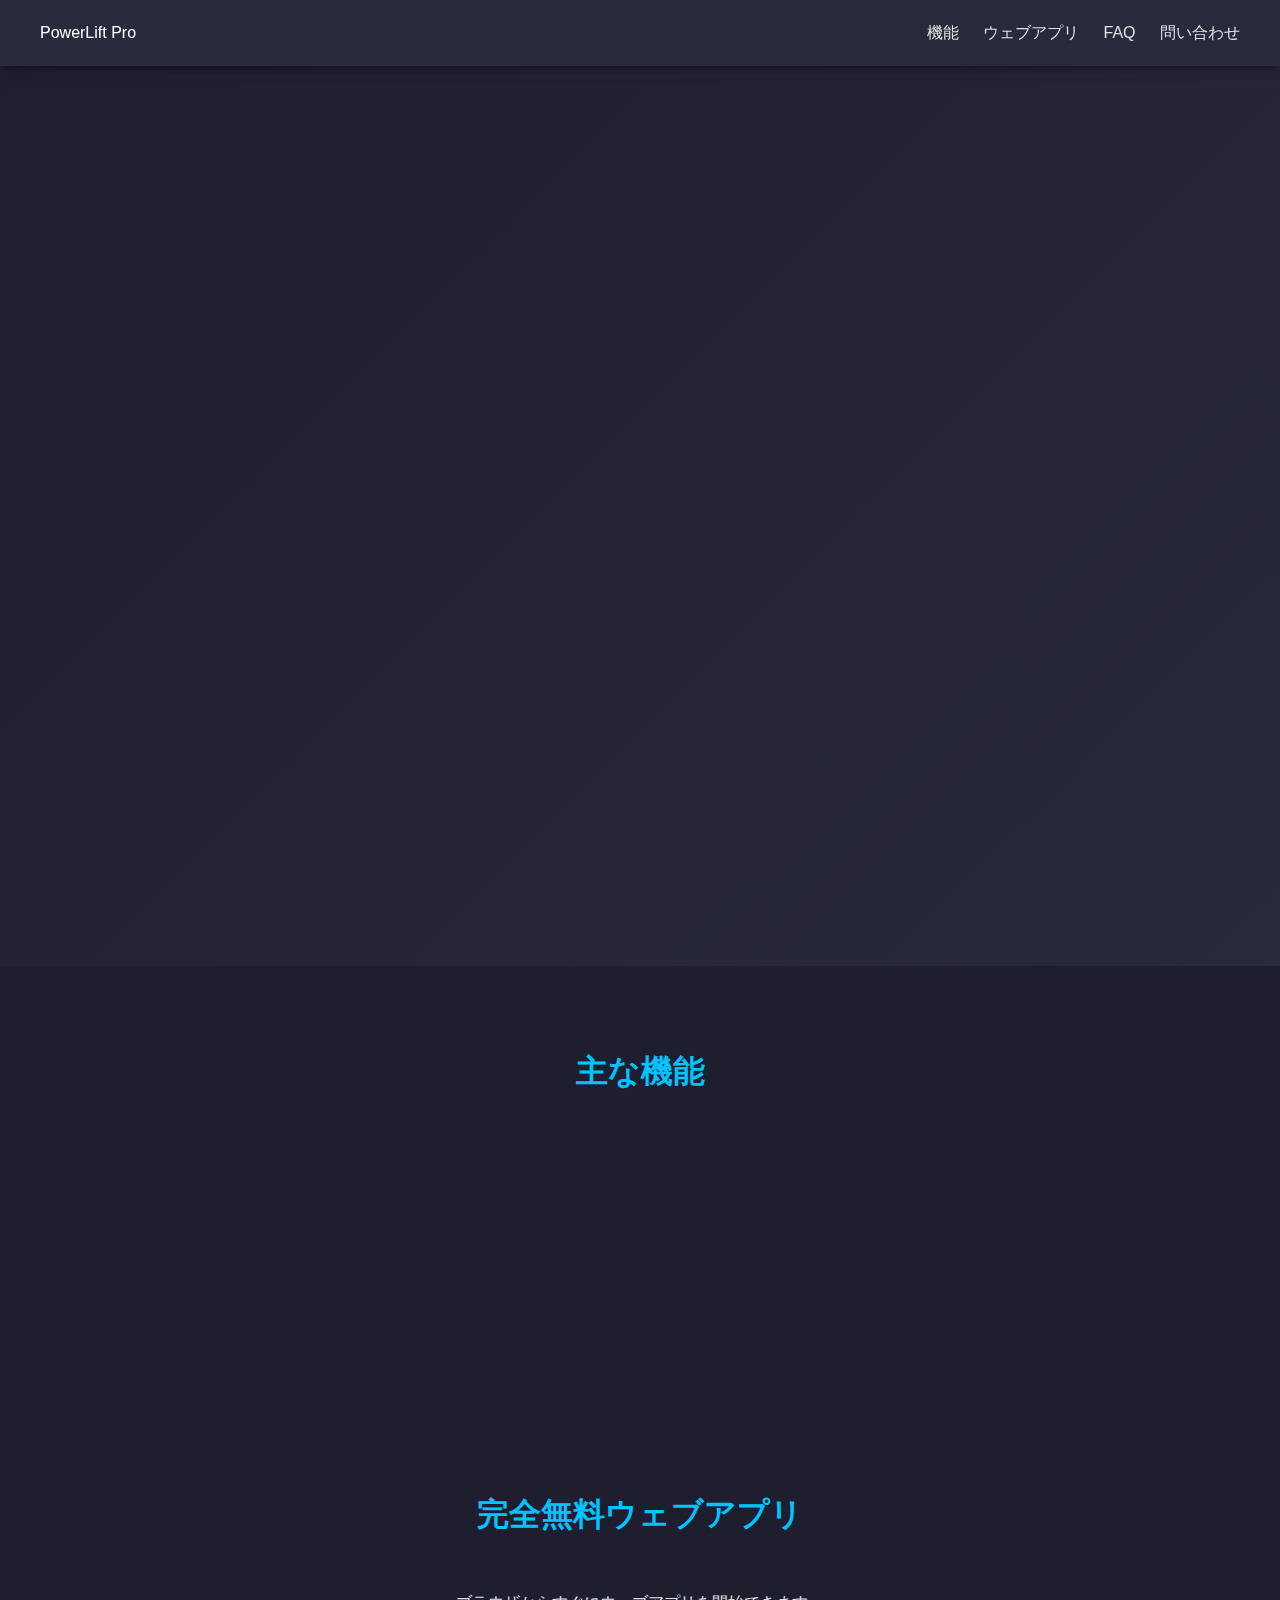
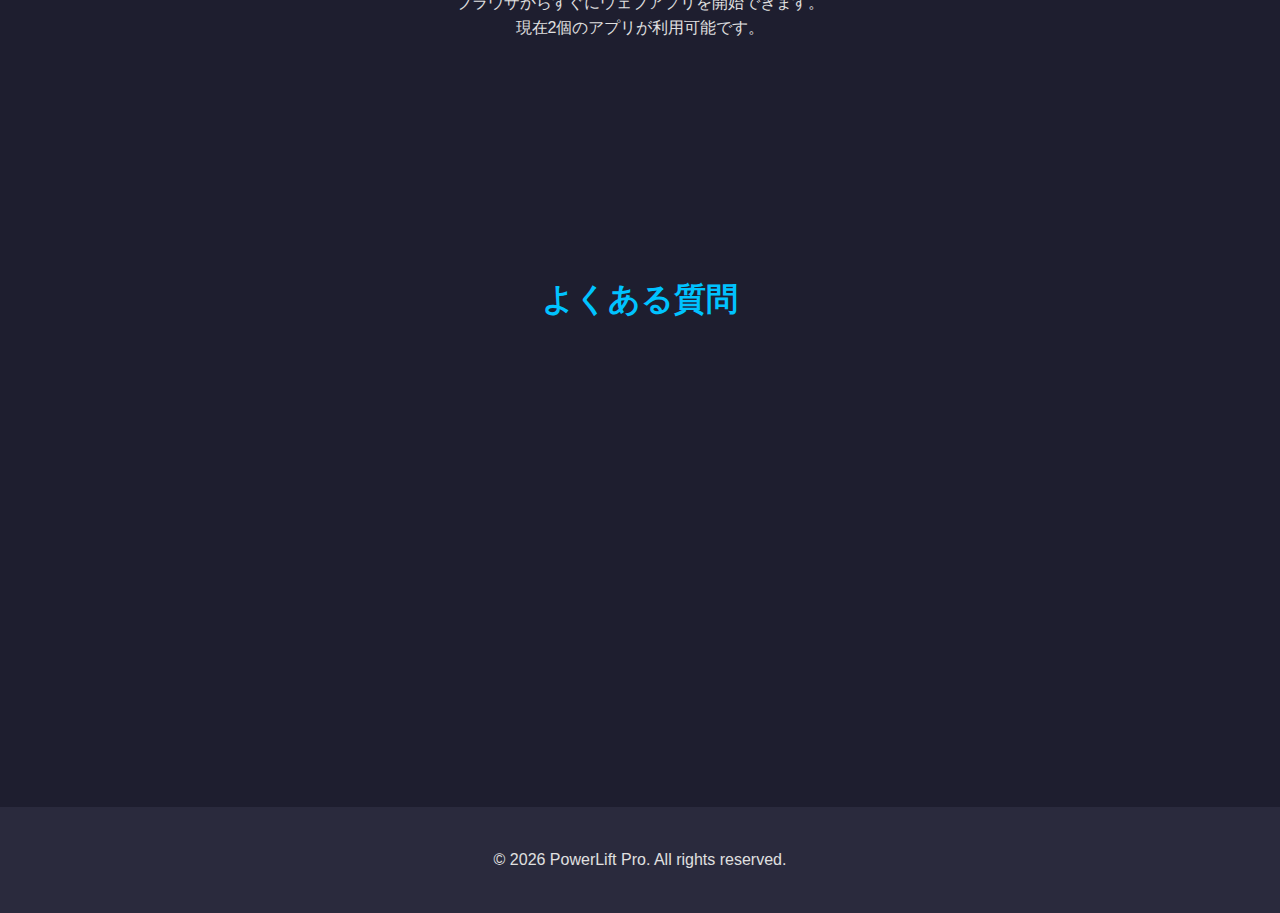
<file: index.html>
<!DOCTYPE html>
<html lang="ja">
<head>
  <meta charset="UTF-8">
  <meta name="viewport" content="width=device-width, initial-scale=1.0">
  <title>PowerLift Pro - パワーリフティング向けウェブアプリ</title>
  <link rel="stylesheet" href="PowerLift_Pro.css">
</head>
<body>

<header>
  <div class="logo">PowerLift Pro</div>
  <nav>
    <a href="#features">機能</a>
    <a href="#access">ウェブアプリ</a>
    <a href="#faq">FAQ</a>
    <a href="#contact">問い合わせ</a>
  </nav>
</header>

<section class="hero">
  <div class="hero-text">
    <h1>パワーリフティング向けウェブアプリ</h1>
    <p>1RMやウォームアップアプリまで、ウェブで完結。</p>
    <a href="#access" class="btn-primary">今すぐアクセス</a>
  </div>
</section>

<section class="features" id="features">
  <h2 class="section-title">主な機能</h2>
  <div class="features-grid">
    <div class="feature scroll-reveal">
      <h3>AIを利用した計算</h3>
      <p>高速に計算しユーザーに結果を表示します。</p>
    </div>
    <div class="feature scroll-reveal">
      <h3>世界基準で計算情報をお届け</h3>
      <p>AIがユーザーが入力した情報を世界基準を当して計算して結果を出します</p>
    </div>
    <div class="feature scroll-reveal">
      <h3>大会参加者向けに</h3>
      <p>大会参加者専用のウェブアプリをお届け</p>
    </div>
    <div class="feature scroll-reveal">
      <h3>個人のベンチマークをAIで</h3>
      <p>ユーザーが入力した情報をAIの頭脳でベンチマークします。</p>
    </div>
  </div>
</section>

<section id="access" class="access-section">
  <h2 class="section-title">完全無料ウェブアプリ</h2>
  <p>ブラウザからすぐにウェブアプリを開始できます。</p>
  <p>現在2個のアプリが利用可能です。</p>
  <a href="1RMtu-ru.html" target="_blank" class="btn-primary">1RM推定ツール</a>
  <a href="https://violesse-company.github.io/Assistant/index.html" target="_blank" class="btn-primary">補助員育成ゲーム(重量計算)</a>
  <a href="https://violesse-company.github.io/Warm-up_app/" target="_blank" class="btn-primary">ウォームアップアプリ</a>
  <a href="#dounro-do" target="_blank" class="btn-primary">iPhone向けダウンロード方法</a>
</section>

<section id="faq" class="faq-section">
  <h2 class="section-title">よくある質問</h2>
  <div class="faq-item scroll-reveal">
    <h3>Q1: 無料で使えますか？</h3>
    <p>A: はい、全ウェブアプリは完全無料で使用できます。</p>
  </div>
  <div class="faq-item scroll-reveal">
    <h3>Q2: データは保存されますか？</h3>
    <p>A: データの保存はできません</p>
  </div>
  <div class="faq-item scroll-reveal" id="dounro-do">
    <h3>Q3: ウェブアプリはダウンロードできますか？</h3>
    <p>A: 使用機種がiPhoneの場合はダウンロード(ホーム画面追加)可能です</p>
    <a href="daunro-dodouga.html" target="_blank" 
    style="color: #00c3ff; text-decoration: underline; font-weight: 500;">
    追加する方法はこちら
    </a>
  </div>
</section>

<footer id="contact">
  <p>© 2026 PowerLift Pro. All rights reserved.</p>
</footer>

<script src="PowerLift_Pro.js"></script>
</body>
</html>
</file>
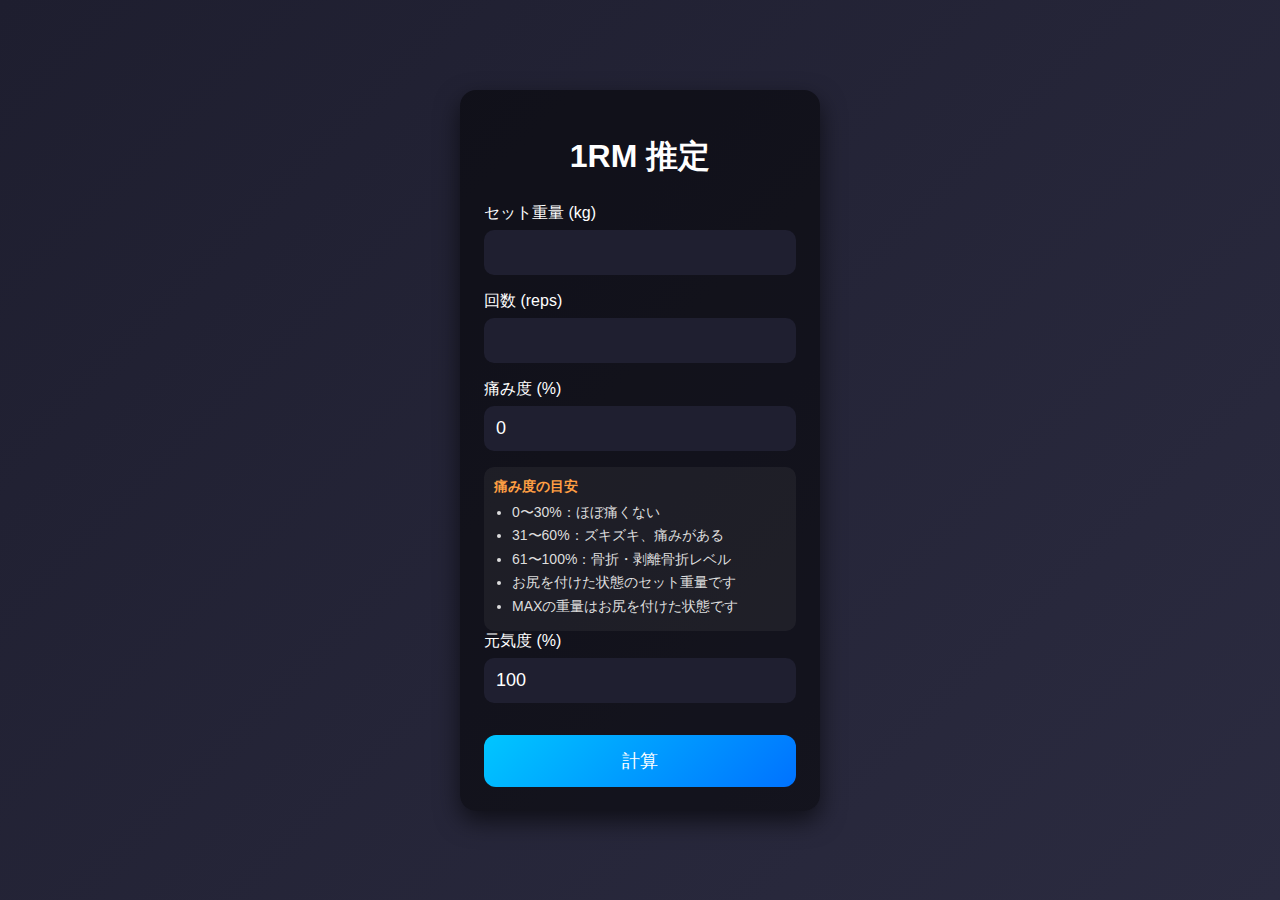
<file: 1RMtu-ru.html>
<!DOCTYPE html>
<html lang="ja">
<head>
  <meta charset="UTF-8">
  <title>1RM推定ツール</title>
  <meta name="viewport" content="width=device-width, initial-scale=1.0, maximum-scale=1.0, minimum-scale=1.0, user-scalable=no">
  <link rel="stylesheet" href="style.css">
</head>
<body>

  <div class="container">
    <h1>1RM 推定</h1>

    <div class="input-group">
      <label>セット重量 (kg)</label>
      <input type="number" id="setWeightInput" min="0" max="500" step="2.5" inputmode="decimal" pattern="[0-9]*">
    </div>

    <div class="input-group">
      <label>回数 (reps)</label>
      <input type="number" id="repsInput" min="1" max="15" step="1" inputmode="numeric" pattern="[0-9]*">
    </div>

    <div class="input-group">
      <label>痛み度 (%)</label>
      <input type="number" id="painInput" min="0" max="100" step="1" value="0" inputmode="numeric" pattern="[0-9]*">
    </div>

    <div class="pain-guide">
      <p><strong>痛み度の目安</strong></p>
      <ul>
        <li>0〜30%：ほぼ痛くない</li>
        <li>31〜60%：ズキズキ、痛みがある</li>
        <li>61〜100%：骨折・剥離骨折レベル</li>
        <li>お尻を付けた状態のセット重量です</li>
        <li>MAXの重量はお尻を付けた状態です</li>
      </ul>
    </div>

    <div class="input-group">
      <label>元気度 (%)</label>
      <input type="number" id="energyInput" min="50" max="100" step="1" value="100" inputmode="numeric" pattern="[0-9]*">
    </div>

    <button id="calcBtn">計算</button>
  </div>

  <!-- 結果ポップアップ -->
  <div id="resultOverlay" class="overlay hidden">
    <div class="popup">
      <h2>結果</h2>

      <div class="row"><span>推定1RM</span><strong id="rmValue"></strong></div>
      <div class="row"><span>安全重量 (90%)</span><strong id="safeValue"></strong></div>
      <div class="row"><span>勝負重量 (95%)</span><strong id="challengeValue"></strong></div>
      <div class="row"><span>今日の上限</span><strong id="todayValue"></strong></div>

      <button id="closeBtn">閉じる</button>
    </div>
  </div>

  <!-- JS -->
  <script src="script.js"></script>
</body>
</html>
</file>
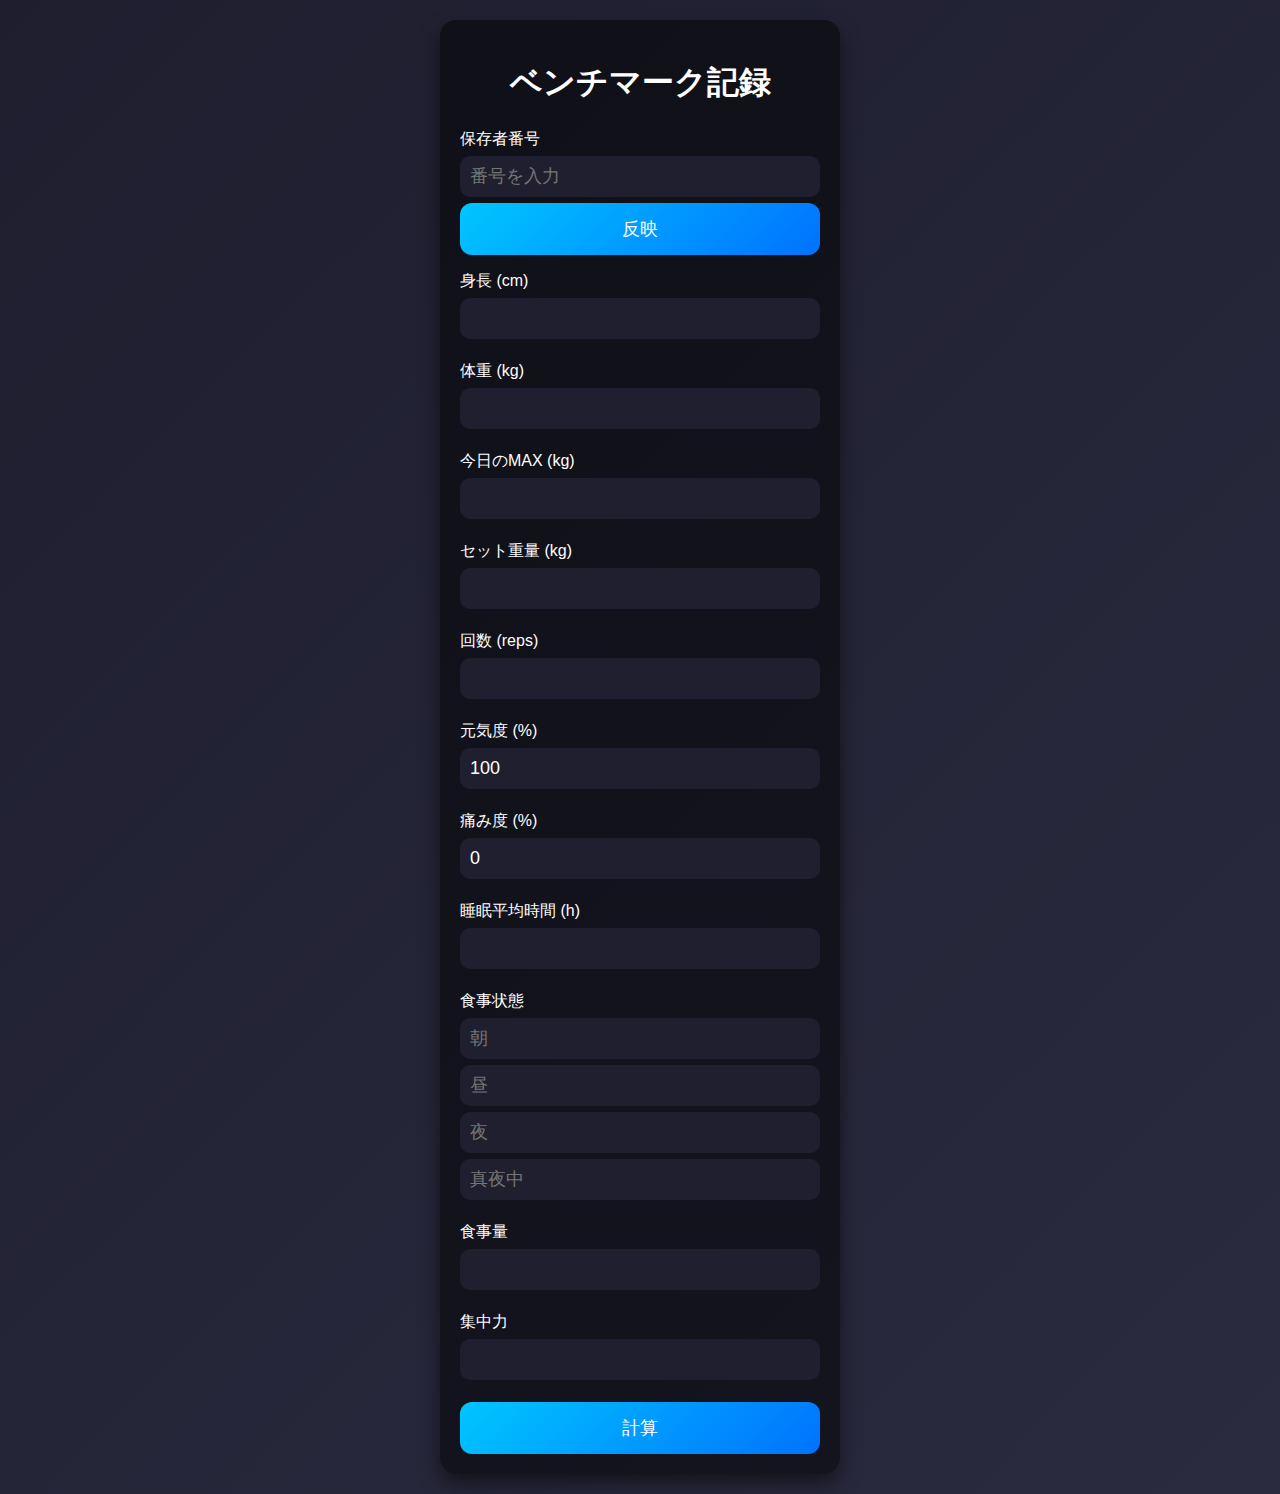
<file: bentima-ku.html>
<!DOCTYPE html>
<html lang="ja">
<head>
  <meta charset="UTF-8">
  <title>個人ベンチマークツール</title>
  <meta name="viewport" content="width=device-width, initial-scale=1, maximum-scale=1, user-scalable=no">
  <link rel="stylesheet" href="bentima-ku.css">
</head>
<body>

  <div class="container">
    <h1>ベンチマーク記録</h1>

    <!-- 保存者番号 -->
    <div class="input-group">
      <label>保存者番号</label>
      <input type="number" id="userIdInput" placeholder="番号を入力">
      <button id="loadUserBtn">反映</button>
    </div>

    <div class="input-group">
      <label>身長 (cm)</label>
      <input type="number" id="heightInput" min="100" max="250">
    </div>

    <div class="input-group">
      <label>体重 (kg)</label>
      <input type="number" id="bodyWeightInput" min="30" max="200" step="0.1">
    </div>

    <div class="input-group">
      <label>今日のMAX (kg)</label>
      <input type="number" id="maxInput" min="0" max="500" step="2.5">
    </div>

    <div class="input-group">
      <label>セット重量 (kg)</label>
      <input type="number" id="setWeightInput" min="0" max="500" step="2.5">
    </div>

    <div class="input-group">
      <label>回数 (reps)</label>
      <input type="number" id="repsInput" min="1" max="15">
    </div>

    <div class="input-group">
      <label>元気度 (%)</label>
      <input type="number" id="energyInput" min="50" max="100" value="100">
    </div>

    <div class="input-group">
      <label>痛み度 (%)</label>
      <input type="number" id="painInput" min="0" max="100" value="0">
    </div>

    <div class="input-group">
      <label>睡眠平均時間 (h)</label>
      <input type="number" id="sleepInput" min="0" max="12" step="0.5">
    </div>

    <div class="input-group">
      <label>食事状態</label>
      <input type="number" id="mealMorning" placeholder="朝" min="0" max="1">
      <input type="number" id="mealNoon" placeholder="昼" min="0" max="1">
      <input type="number" id="mealEvening" placeholder="夜" min="0" max="1">
      <input type="number" id="mealMidnight" placeholder="真夜中" min="0" max="1">
    </div>

    <div class="input-group">
      <label>食事量</label>
      <input type="number" id="mealAmount" min="1" max="4">
    </div>

    <div class="input-group">
      <label>集中力</label>
      <input type="number" id="focusInput" min="0" max="4">
    </div>

    <button id="calcBtn">計算</button>
  </div>

  <!-- 結果 -->
  <div id="overlay" class="overlay hidden">
    <div class="popup">
      <h2>結果</h2>
      <div class="row"><span>推定1RM</span><strong id="estimatedRM"></strong></div>
      <div class="row"><span>安全重量</span><strong id="safeWeight"></strong></div>
      <div class="row"><span>挑戦重量</span><strong id="challengeWeight"></strong></div>
      <div class="row"><span>今日の上限</span><strong id="todayMax"></strong></div>
      <div class="row"><span>RPE</span><strong id="rpe"></strong></div>
      <div class="row"><span>感覚</span><strong id="rpeLabel"></strong></div>
      <button id="closeBtn">閉じる</button>
    </div>
  </div>

  <script src="bentima-ku.js"></script>
</body>
</html>
</file>
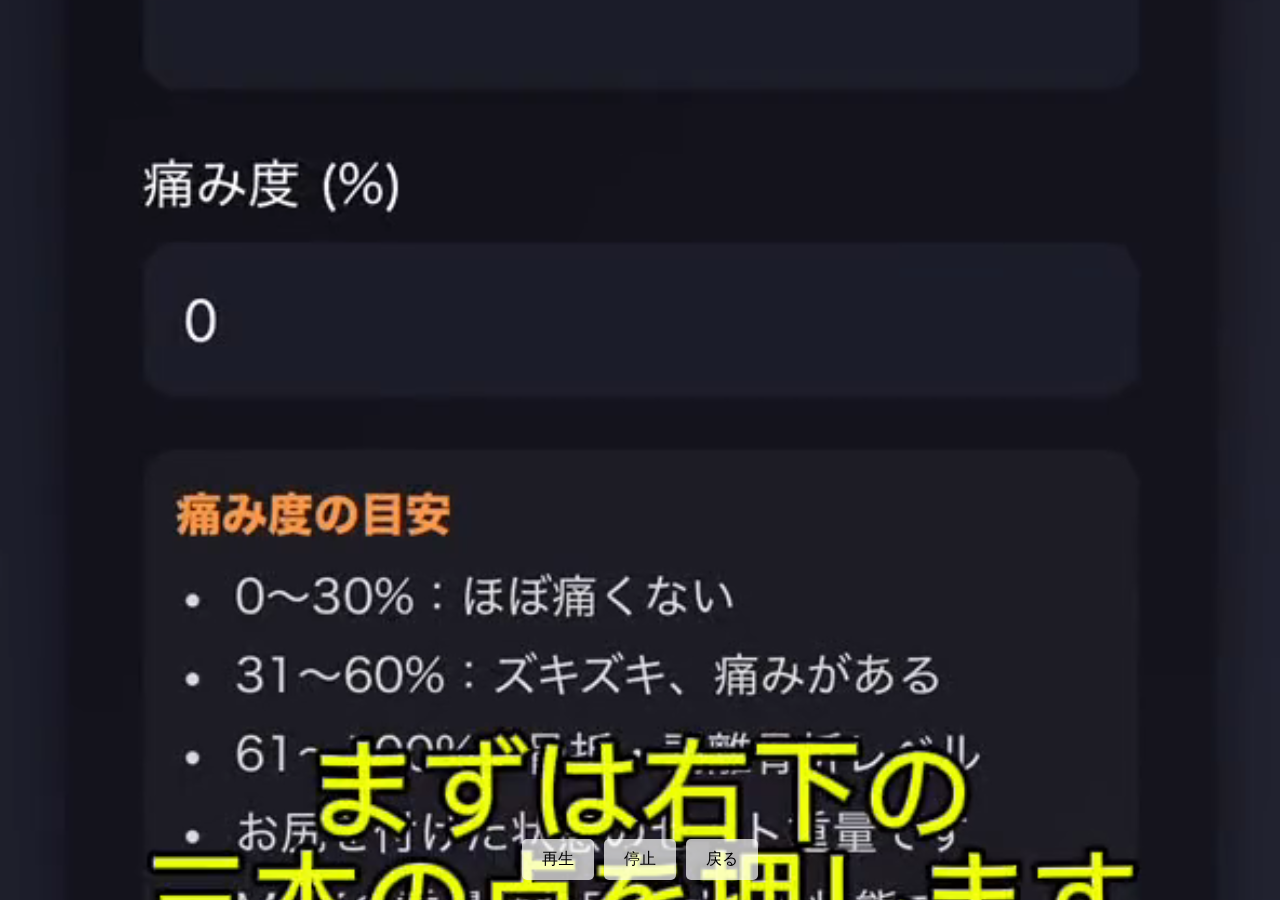
<file: daunro-dodouga.html>
<!DOCTYPE html>
<html lang="ja">
<head>
  <meta charset="UTF-8">
  <meta name="viewport" content="width=device-width, initial-scale=1.0">
  <title>動画コントロール付き</title>
  <style>
    html, body {
      margin: 0;
      padding: 0;
      height: 100%;
      overflow: hidden;
      background: black;
      font-family: sans-serif;
    }

    video {
      position: fixed;
      top: 0;
      left: 0;
      width: 100%;
      height: 100%;
      object-fit: cover;
    }

    /* ボタンのスタイル */
    .controls {
      position: fixed;
      bottom: 20px;
      left: 50%;
      transform: translateX(-50%);
      display: flex;
      gap: 10px;
    }

    button {
      padding: 10px 20px;
      font-size: 16px;
      background-color: rgba(255, 255, 255, 0.7);
      border: none;
      border-radius: 5px;
      cursor: pointer;
    }

    button:hover {
      background-color: rgba(255, 255, 255, 0.9);
    }
  </style>
</head>
<body>

  <video id="myVideo" autoplay muted loop>
    <source src="copy_84B3A6C9-40B1-4256-9F0C-B9623BC1192E (video-converter.com).mp4" type="video/mp4">
    お使いのブラウザは動画に対応していません。
  </video>

  <!-- ボタン -->
  <div class="controls">
    <button onclick="playVideo()">再生</button>
    <button onclick="pauseVideo()">停止</button>
    <!-- 戻るボタンをリンクに変更 -->
    <button onclick="goBack()">戻る</button>
  </div>

  <script>
    const video = document.getElementById('myVideo');

    function playVideo() {
      video.play();
    }

    function pauseVideo() {
      video.pause();
    }

    function goBack() {
      window.location.href = 'PowerLift_pro.html#faq';
    }
  </script>

</body>
</html>
</file>
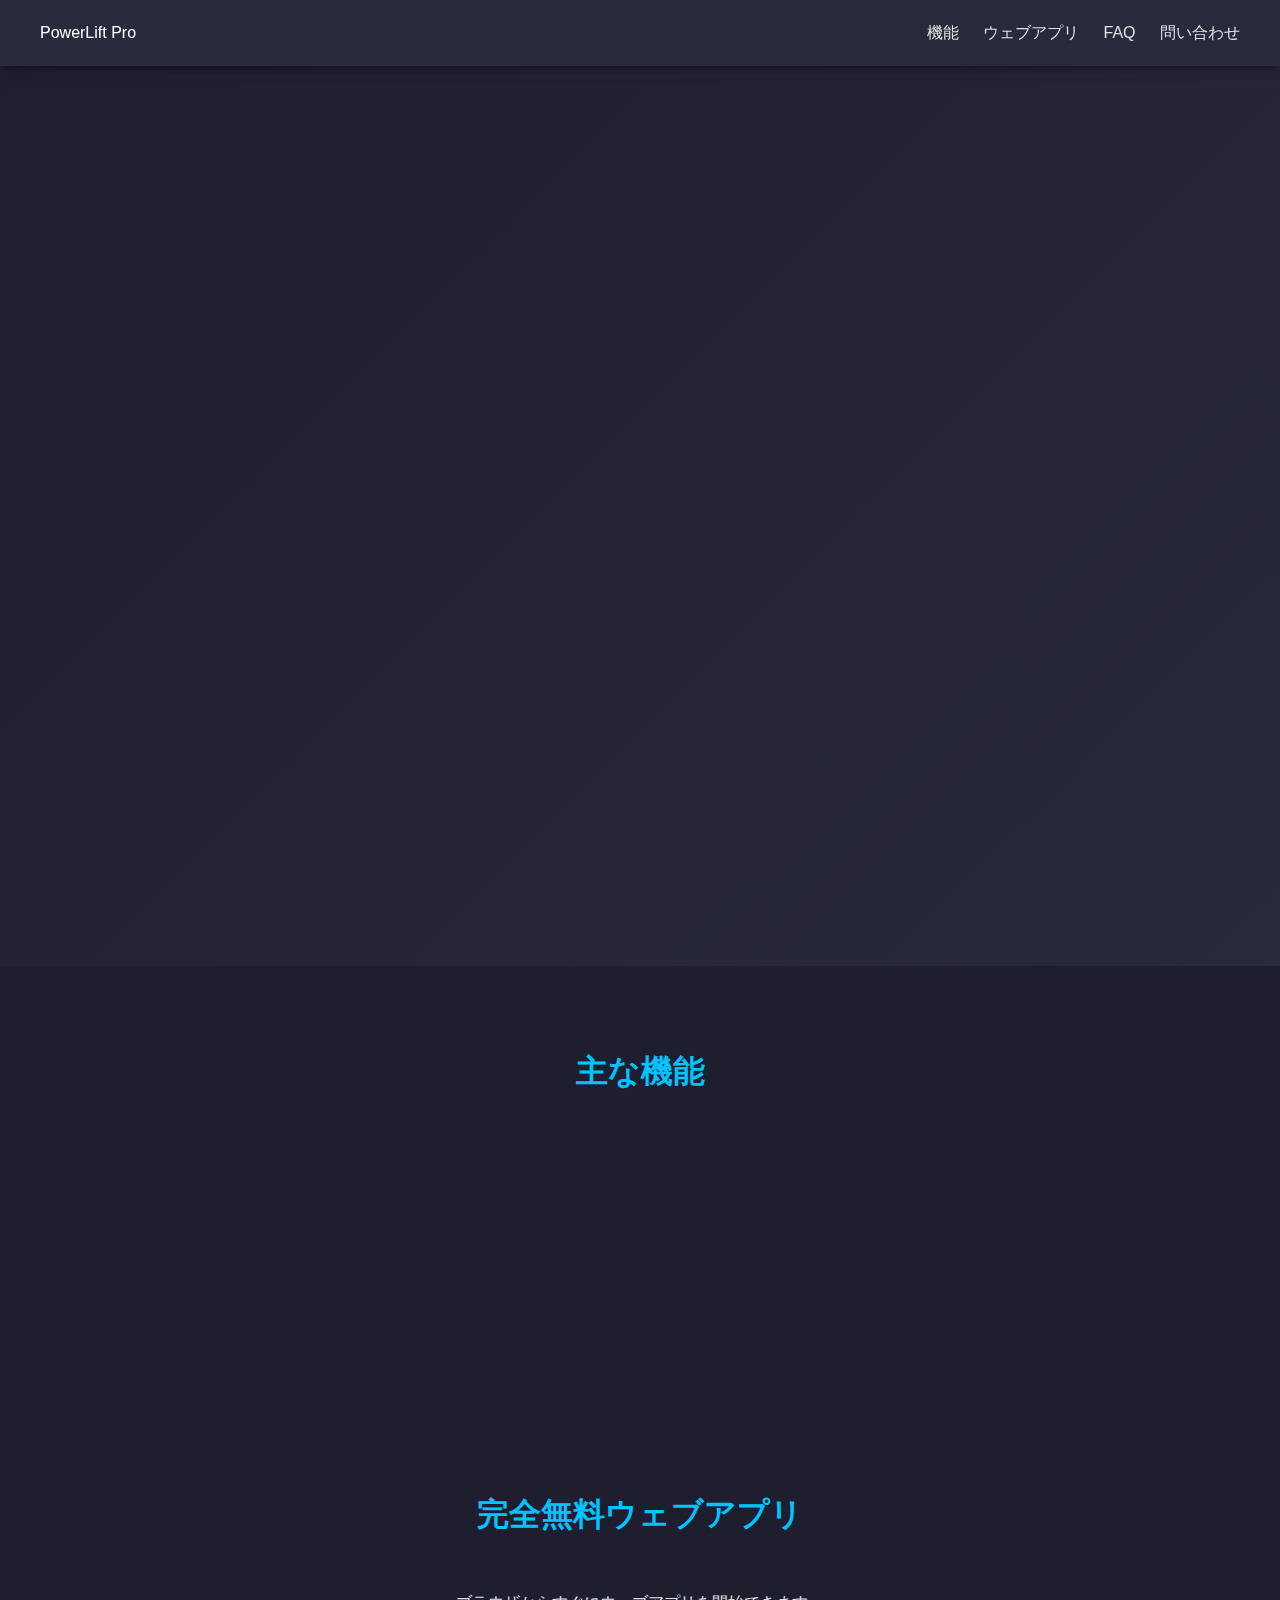
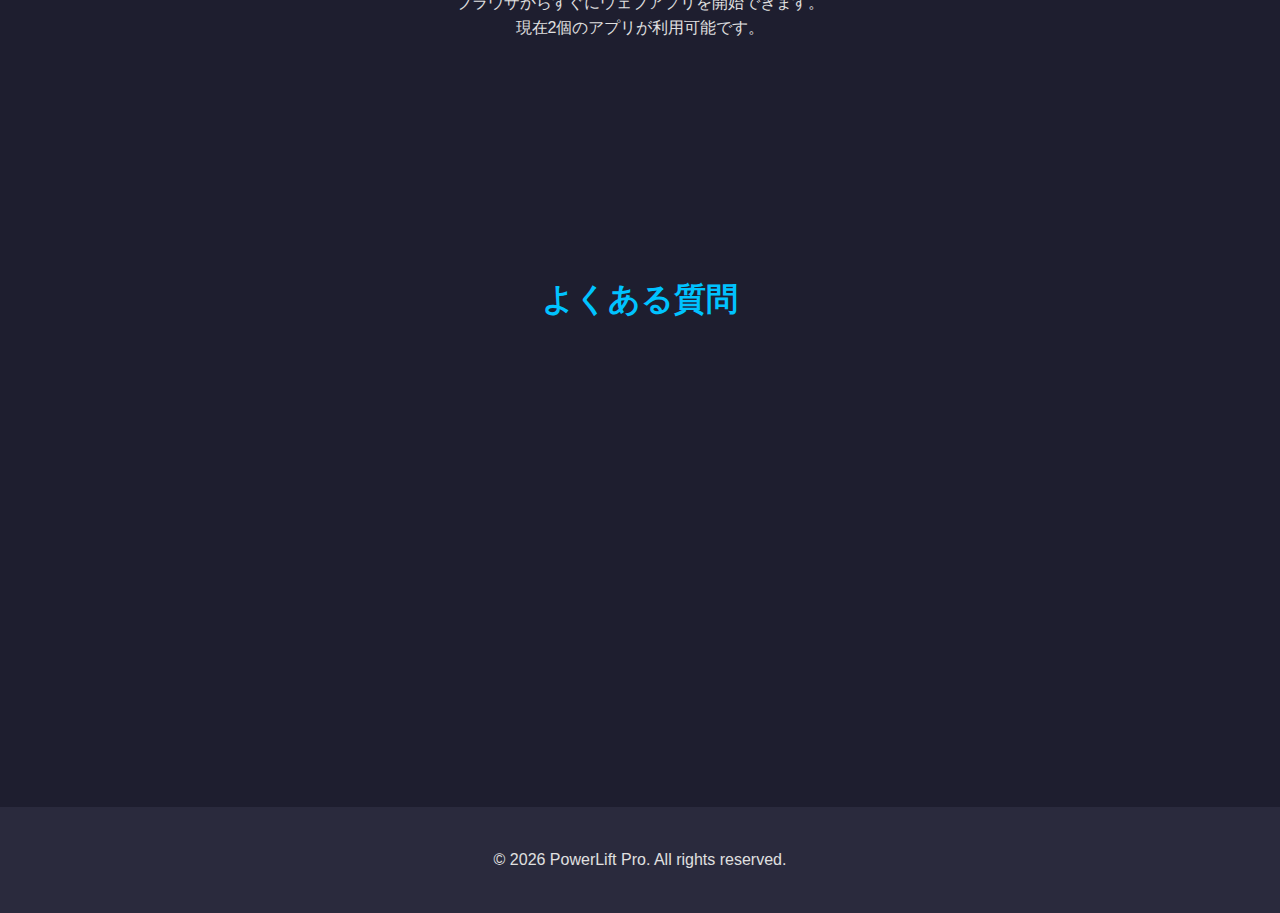
<file: PowerLift_Pro.html>
<!DOCTYPE html>
<html lang="ja">
<head>
  <meta charset="UTF-8">
  <meta name="viewport" content="width=device-width, initial-scale=1.0">
  <title>PowerLift Pro - パワーリフティング向けウェブアプリ</title>
  <link rel="stylesheet" href="PowerLift_Pro.css">
</head>
<body>

<header>
  <div class="logo">PowerLift Pro</div>
  <nav>
    <a href="#features">機能</a>
    <a href="#access">ウェブアプリ</a>
    <a href="#faq">FAQ</a>
    <a href="#contact">問い合わせ</a>
  </nav>
</header>

<section class="hero">
  <div class="hero-text">
    <h1>パワーリフティング向けウェブアプリ</h1>
    <p>1RMやウォームアップアプリまで、ウェブで完結。</p>
    <a href="#access" class="btn-primary">今すぐアクセス</a>
  </div>
</section>

<section class="features" id="features">
  <h2 class="section-title">主な機能</h2>
  <div class="features-grid">
    <div class="feature scroll-reveal">
      <h3>AIを利用した計算</h3>
      <p>高速に計算しユーザーに結果を表示します。</p>
    </div>
    <div class="feature scroll-reveal">
      <h3>世界基準で計算情報をお届け</h3>
      <p>AIがユーザーが入力した情報を世界基準を当して計算して結果を出します</p>
    </div>
    <div class="feature scroll-reveal">
      <h3>大会参加者向けに</h3>
      <p>大会参加者専用のウェブアプリをお届け</p>
    </div>
    <div class="feature scroll-reveal">
      <h3>個人のベンチマークをAIで</h3>
      <p>ユーザーが入力した情報をAIの頭脳でベンチマークします。</p>
    </div>
  </div>
</section>

<section id="access" class="access-section">
  <h2 class="section-title">完全無料ウェブアプリ</h2>
  <p>ブラウザからすぐにウェブアプリを開始できます。</p>
  <p>現在2個のアプリが利用可能です。</p>
  <a href="index.html" target="_blank" class="btn-primary">1RM推定ツール</a>
  <a href="https://violesse-company.github.io/Warm-up_app/" target="_blank" class="btn-primary">ウォームアップアプリ</a>
  <a href="#dounro-do" target="_blank" class="btn-primary">iPhone向けダウンロード方法</a>
</section>

<section id="faq" class="faq-section">
  <h2 class="section-title">よくある質問</h2>
  <div class="faq-item scroll-reveal">
    <h3>Q1: 無料で使えますか？</h3>
    <p>A: はい、全ウェブアプリは完全無料で使用できます。</p>
  </div>
  <div class="faq-item scroll-reveal">
    <h3>Q2: データは保存されますか？</h3>
    <p>A: データの保存はできません</p>
  </div>
  <div class="faq-item scroll-reveal" id="dounro-do">
    <h3>Q3: ウェブアプリはダウンロードできますか？</h3>
    <p>A: 使用機種がiPhoneの場合はダウンロード(ホーム画面追加)可能です</p>
    <a href="daunro-dodouga.html" target="_blank" 
    style="color: #00c3ff; text-decoration: underline; font-weight: 500;">
    追加する方法はこちら
    </a>
  </div>
</section>

<footer id="contact">
  <p>© 2026 PowerLift Pro. All rights reserved.</p>
</footer>

<script src="PowerLift_Pro.js"></script>
</body>
</html>
</file>
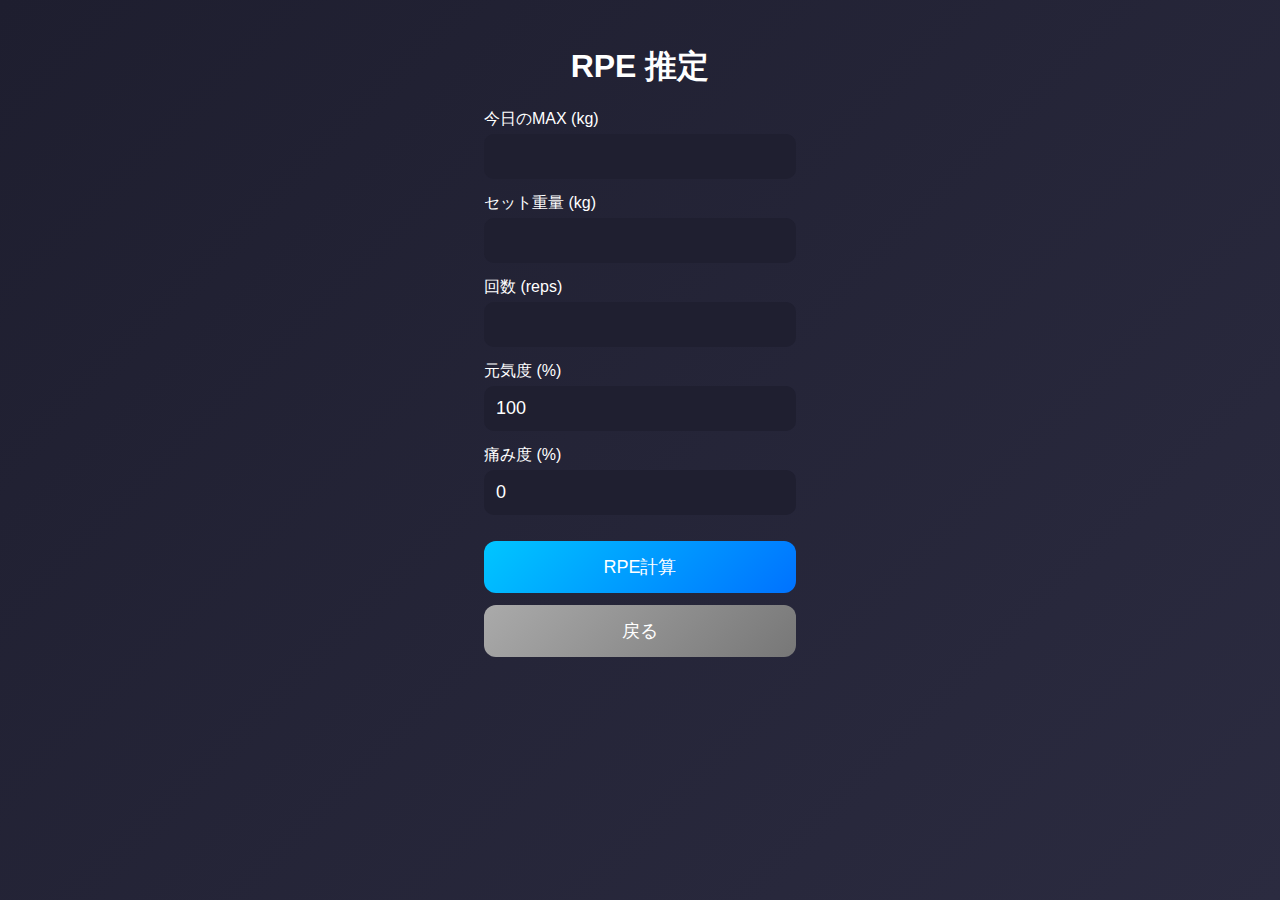
<file: RPEkeisoku.html>
<!DOCTYPE html>
<html lang="ja">
<head>
<meta charset="UTF-8">
<title>RPE計算ツール</title>
<meta name="viewport" content="width=device-width, initial-scale=1, maximum-scale=1, user-scalable=no">
<link rel="stylesheet" href="RPEkeisoku.css">
</head>
<body>

<div class="container">
  <h1>RPE 推定</h1>

  <div class="input-group">
    <label>今日のMAX (kg)</label>
    <input type="number" id="rm" min="0" step="2.5">
  </div>

  <div class="input-group">
    <label>セット重量 (kg)</label>
    <input type="number" id="setWeight" min="0" max="500" step="2.5">
  </div>

  <div class="input-group">
    <label>回数 (reps)</label>
    <input type="number" id="reps" min="1" max="15" step="1">
  </div>

  <div class="input-group">
    <label>元気度 (%)</label>
    <input type="number" id="energy" min="50" max="100" step="1" value="100">
  </div>

  <div class="input-group">
    <label>痛み度 (%)</label>
    <input type="number" id="pain" min="0" max="100" step="1" value="0">
  </div>

  <button id="calcBtn">RPE計算</button>
  <button id="backBtn">戻る</button>
</div>

<!-- 結果ポップアップ -->
<div id="overlay" class="overlay hidden">
  <div class="popup">
    <h2>結果</h2>
    <div class="row"><span>RPE</span><strong id="rpeValue"></strong></div>
    <div class="row"><span>感覚</span><strong id="rpeText"></strong></div>
    <button id="closeBtn">閉じる</button>
  </div>
</div>

<script src="RPEkeisoku.js"></script>
</body>
</html>
</file>
<file: PowerLift_Pro.css>
/* リセット */
* {
  margin: 0;
  padding: 0;
  box-sizing: border-box;
}

body {
  font-family: 'Helvetica Neue', Arial, sans-serif;
  background: #1e1e2f;  /* 柔らかいダーク */
  color: #e0e0e0;
  line-height: 1.6;
}

/* ヘッダー */
header {
  background: #2a2a3d;
  color: #fff;
  padding: 20px 40px;
  display: flex;
  justify-content: space-between;
  align-items: center;
  position: sticky;
  top: 0;
  z-index: 1000;
  box-shadow: 0 2px 10px rgba(0,0,0,0.5);
}

header nav a {
  color: #e0e0e0;
  margin-left: 20px;
  text-decoration: none;
  font-weight: 500;
  transition: color 0.3s;
}

header nav a:hover {
  color: #00c3ff;
}

/* ヒーロー */
.hero {
  display: flex;
  justify-content: center;
  align-items: center;
  text-align: center;
  height: 100vh;
  padding: 0 20px;
  background: linear-gradient(135deg, #1e1e2f, #2a2a3d);
  overflow: hidden;
}

.hero-text h1 {
  font-size: 3em;
  margin-bottom: 20px;
  font-weight: 700;
  opacity: 0;
  transform: translateY(30px);
  animation: fadeUp 1s forwards 0.2s;
}

.hero-text p {
  font-size: 1.3em;
  margin-bottom: 30px;
  opacity: 0;
  transform: translateY(30px);
  animation: fadeUp 1s forwards 0.5s;
}

.btn-primary {
  display: inline-block;
  padding: 16px 32px;
  background: #00c3ff;
  color: #fff;
  text-decoration: none;
  font-weight: 600;
  border-radius: 10px;
  transition: all 0.3s;
  opacity: 0;
  transform: translateY(30px);
  animation: fadeUp 1s forwards 0.8s;
}

.btn-primary:hover {
  background: #0096cc;
  transform: translateY(-3px) scale(1.05);
}

/* 機能セクション */
.features {
  padding: 80px 20px;
}

.section-title {
  text-align: center;
  margin-bottom: 50px;
  color: #00c3ff;
  font-size: 2em;
}

.features-grid {
  display: grid;
  grid-template-columns: repeat(auto-fit, minmax(240px, 1fr));
  gap: 30px;
  justify-items: center;
}

.feature {
  background: #2a2a3d;
  padding: 30px 20px;
  border-radius: 15px;
  text-align: center;
  box-shadow: 0 10px 20px rgba(0,0,0,0.5);
  opacity: 0;
  transform: translateY(50px);
  transition: all 0.6s ease-out;
}

.feature h3 {
  margin-bottom: 15px;
  color: #00c3ff;
}

.feature p {
  color: #ccc;
}

/* アクセスセクション */
.access-section {
  text-align: center;
  padding: 80px 20px;
}

/* FAQセクション */
.faq-section {
  max-width: 800px;
  margin: auto;
  padding: 80px 20px;
}

.faq-item {
  margin-bottom: 20px;
  background: #2a2a3d;
  padding: 15px 20px;
  border-radius: 10px;
  opacity: 0;
  transform: translateY(30px);
  transition: all 0.6s ease-out;
}

.faq-item h3 {
  font-size: 1.1em;
  margin-bottom: 5px;
}

.faq-item p {
  color: #ccc;
}

/* フッター */
footer {
  background: #2a2a3d;
  color: #e0e0e0;
  text-align: center;
  padding: 40px 20px;
}

/* アクセスセクション内のボタン間隔を広げる */
.access-section .btn-primary {
  margin-top: 16px;
}




/* レスポンシブ */
@media (max-width: 768px) {
  .hero-text h1 { font-size: 2.2em; }
  .hero-text p { font-size: 1.1em; }
}

/* アニメーション */
@keyframes fadeUp {
  to {
    opacity: 1;
    transform: translateY(0);
  }
}
</file>
<file: style.css>
input,
textarea,
select {
  font-size: 16px; /* iOS入力時ズーム防止（必須） */
}

html, body {
  width: 100%;
  height: 100%;
  margin: 0;

  /* 画面固定 */
  overflow: hidden;

  /* タッチ挙動制御 */
  touch-action: manipulation;
  overscroll-behavior: none;
}

* {
  box-sizing: border-box;
}

body {
  font-family: 'Segoe UI', sans-serif;
  background: linear-gradient(135deg, #1e1e2f, #2b2b40);
  color: #fff;

  display: flex;
  justify-content: center;
  align-items: center;

  max-width: 100vw;
}

.container {
  width: 90%;
  max-width: 360px;
  background: rgba(0,0,0,0.5);
  padding: 24px;
  border-radius: 16px;
  box-shadow: 0 10px 25px rgba(0,0,0,0.6);
}

h1 {
  text-align: center;
  margin-bottom: 24px;
}

.input-group {
  margin-bottom: 16px;
}

label {
  display: block;
  margin-bottom: 6px;
}

input {
  width: 100%;
  padding: 12px;
  font-size: 18px; /* 表示は18pxでもOK */
  border-radius: 10px;
  border: none;
  background: #1f1f30;
  color: #fff;
}

button {
  width: 100%;
  margin-top: 16px;
  padding: 14px;
  font-size: 18px;
  border: none;
  border-radius: 12px;
  background: linear-gradient(135deg, #00c6ff, #0072ff);
  color: #fff;
  cursor: pointer;
}

/* 結果ポップアップ */
.overlay {
  position: fixed;
  inset: 0;
  background: rgba(0,0,0,0.7);
  display: flex;
  justify-content: center;
  align-items: center;
}

.hidden {
  display: none;
}

.popup {
  width: 90%;
  max-width: 360px;
  background: #111;
  padding: 24px;
  border-radius: 16px;
}

.popup h2 {
  text-align: center;
  margin-bottom: 16px;
}

.row {
  display: flex;
  justify-content: space-between;
  padding: 8px 0;
  border-bottom: 1px solid #333;
}

#closeBtn {
  margin-top: 20px;
  background: linear-gradient(135deg, #ff6a00, #ee0979);
}

.pain-guide {
  margin-top: 8px;
  padding: 10px;
  background: rgba(255, 255, 255, 0.05);
  border-radius: 10px;
  font-size: 14px;
  line-height: 1.4;
}

.pain-guide p {
  margin: 0 0 6px;
  font-weight: bold;
  color: #ff9f43;
}

.pain-guide ul {
  margin: 0;
  padding-left: 18px;
}

.pain-guide li {
  margin-bottom: 4px;
  color: #ddd;
}
</file>
<file: bentima-ku.css>
* {
  box-sizing: border-box;
}

html, body {
  margin: 0;
  padding: 0;
  width: 100vw;
  overflow-x: hidden;   /* 横スクロール禁止 */
  overflow-y: auto;     /* 縦スクロール可能 */
  touch-action: manipulation;
  overscroll-behavior: none;
  font-family: 'Segoe UI', sans-serif;
  background: linear-gradient(135deg, #1e1e2f, #2b2b40);
  color: #fff;
}

body {
  padding: 20px 0;
}

.container {
  max-width: 400px;
  width: 90%;
  margin: 0 auto;
  background: rgba(0,0,0,0.5);
  border-radius: 16px;
  padding: 20px;
  box-shadow: 0 10px 20px rgba(0,0,0,0.5);
}

h1 {
  text-align: center;
  margin-bottom: 24px;
}

.input-group {
  margin-bottom: 16px;
}

.input-group label {
  display: block;
  margin-bottom: 6px;
  font-size: 16px;
}

input[type="number"], select {
  width: 100%;
  padding: 10px;
  font-size: 18px;
  border-radius: 10px;
  border: none;
  background: #1f1f30;
  color: #fff;
  margin-bottom: 6px;
}

button {
  width: 100%;
  padding: 14px;
  font-size: 18px;
  border: none;
  border-radius: 12px;
  background: linear-gradient(135deg, #00c6ff, #0072ff);
  color: #fff;
  cursor: pointer;
}

/* 結果ポップアップ */
.overlay {
  position: fixed;
  inset: 0;
  background: rgba(0,0,0,0.7);
  display: flex;
  justify-content: center;
  align-items: center;
}

.hidden {
  display: none;
}

.popup {
  width: 90%;
  max-width: 360px;
  background: #111;
  padding: 24px;
  border-radius: 16px;
}

.popup h2 {
  text-align: center;
  margin-bottom: 16px;
}

.row {
  display: flex;
  justify-content: space-between;
  padding: 8px 0;
  border-bottom: 1px solid #333;
}

#closeBtn {
  margin-top: 20px;
  background: linear-gradient(135deg, #ff6a00, #ee0979);
}
</file>
<file: RPEkeisoku.css>
* {
  box-sizing: border-box;
}

html, body {
  touch-action: manipulation;
  overscroll-behavior: none;
}

html, body {
  margin: 0;
  padding: 0;
  width: 100vw;
  height: 100vh;
  overflow: hidden; /* 横スクロール・縦スクロール禁止 */
  touch-action: manipulation;
  overscroll-behavior: none;
  font-family: 'Segoe UI', sans-serif;
  background: linear-gradient(135deg, #1e1e2f, #2b2b40);
  color: #fff;
}

.container {
  width: 90%;
  max-width: 360px;
  padding: 24px;
  margin: 0 auto;
}

h1 {
  text-align: center;
  margin-bottom: 20px;
}

.input-group {
  margin-bottom: 14px;
}

label {
  display: block;
  margin-bottom: 4px;
}

input {
  width: 100%;
  padding: 12px;
  font-size: 16px;
  border-radius: 10px;
  border: none;
  background: #1f1f30;
  color: #fff;
}

.note {
  font-size: 12px;
  color: #ffb347;
  margin-top: 4px;
}

button {
  width: 100%;
  margin-top: 12px;
  padding: 14px;
  font-size: 18px;
  border: none;
  border-radius: 12px;
  background: linear-gradient(135deg, #00c6ff, #0072ff);
  color: #fff;
  cursor: pointer;
}

/* 結果 */
.overlay {
  position: fixed;
  inset: 0;
  display: flex;
  justify-content: center;
  align-items: center;
  background: rgba(0,0,0,0.7);
}

.hidden {
  display: none;
}

.popup {
  background: #111;
  padding: 24px;
  border-radius: 16px;
  width: 90%;
  max-width: 320px;
  text-align: center;
}

.rpe-value {
  font-size: 48px;
  font-weight: bold;
  margin: 12px 0;
}

.rpe-text {
  font-size: 20px;
  margin-bottom: 16px;
}

#backBtn {
  background: linear-gradient(135deg, #aaa, #777);
}

#backBtn:hover {
  transform: scale(1.05);
}

input[type="number"] {
  width: 100%;
  padding: 12px;
  font-size: 18px;
  border-radius: 10px;
  border: none;
  background: #1f1f30;
  color: #fff;
}

.hidden { display: none; }

.popup {
  width: 90%;
  max-width: 360px;
  background: #111;
  padding: 24px;
  border-radius: 16px;
}

.row {
  display: flex;
  justify-content: space-between;
  padding: 8px 0;
}
</file>
